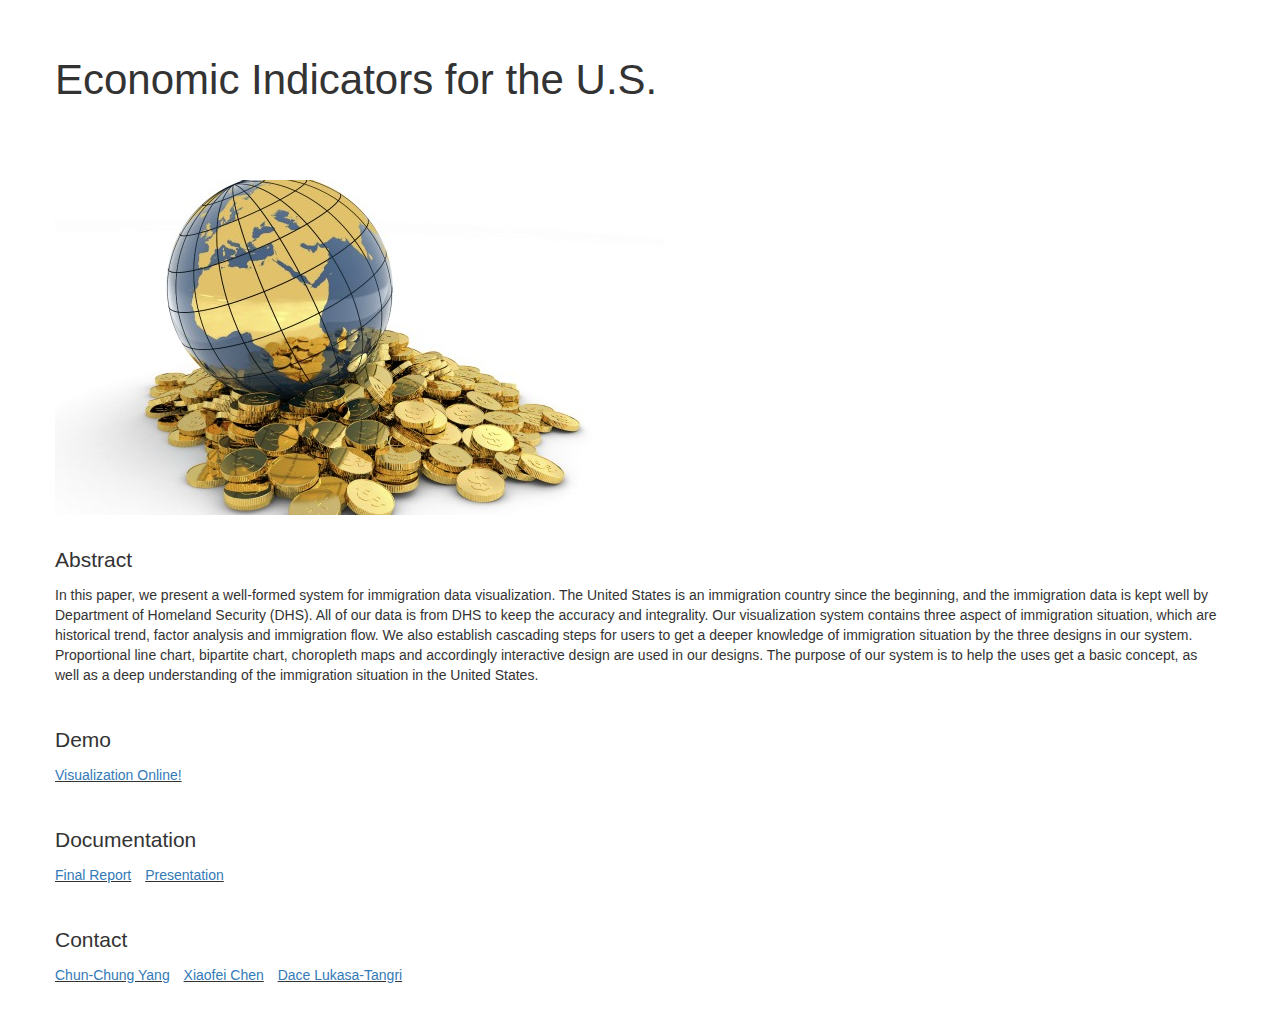
<file: index.html>
<!DOCTYPE html>

<html>
	<head>
		<title>Economic Indicators for the U.S.</title>
		<!--	===================================================================================	-->		
		<meta charset="utf-8">
		<meta http-equiv="X-UA-Compatible" content="IE=edge">
		<meta name="viewport" content="width=device-width, initial-scale=1">
		<!--	===================================================================================	-->
		<link rel="stylesheet" href="css/text.css"/>
		<link rel="stylesheet" href="css/bootstrap.css"/>	
		<!--	===================================================================================	-->
	</head>

	<body class="container">
		<div class="row"><p class="title">Economic Indicators for the U.S.</p></div>
		<div class="row img img-responsive"><img src="img/gold.jpg" alt="screenshot"></div>
		<div class="row">
			<p class="subtitle">Abstract</p>
			<p>
				In this paper, we present a well-formed system for immigration data visualization. The United States is an immigration country since the beginning, and the immigration data is kept well by Department of Homeland Security (DHS). All of our data is from DHS to keep the accuracy and integrality. Our visualization system contains three aspect of immigration situation, which are historical trend, factor analysis and immigration flow. We also establish cascading steps for users to get a deeper knowledge of immigration situation by the three designs in our system. Proportional line chart, bipartite chart, choropleth maps and accordingly interactive design are used in our designs. The purpose of our system is to help the uses get a basic concept, as well as a deep understanding of the immigration situation in the United States.
			</p>
		</div>

		<div class="row">
			<p class="subtitle">Demo</p>
			<p style="text-decoration: underline"><a href="intro.html">Visualization Online!</a></p>
		</div>

		<div class="row">
			<p class="subtitle">Documentation</p>
			<ul class="list-inline">
				<li style="text-decoration: underline"><a href="report.pdf">Final Report</a></li>
				<li style="text-decoration: underline"><a href="slides.pdf">Presentation</a></li>
			</ul>
		</div>

		<div class="row">
			<p class="subtitle">Contact</p>
			<ul class="author list-inline">
				<li style="text-decoration: underline"><a href="mailto: chy60@pitt.edu">Chun-Chung Yang</a></li>
				<li style="text-decoration: underline"><a href="mailto: xic65@pitt.edu">Xiaofei Chen</a></li>
				<li style="text-decoration: underline"><a href="mailto: dal136@pitt.edu">Dace Lukasa-Tangri</a></li>
			</ul>
		</div>
		<!--	===================================================================================	-->		
    	<script src="https://ajax.googleapis.com/ajax/libs/jquery/1.11.3/jquery.min.js"></script>
    	<script src="js/bootstrap.min.js"></script>
		<!--	===================================================================================	-->		
	</body>
</html>
</file>
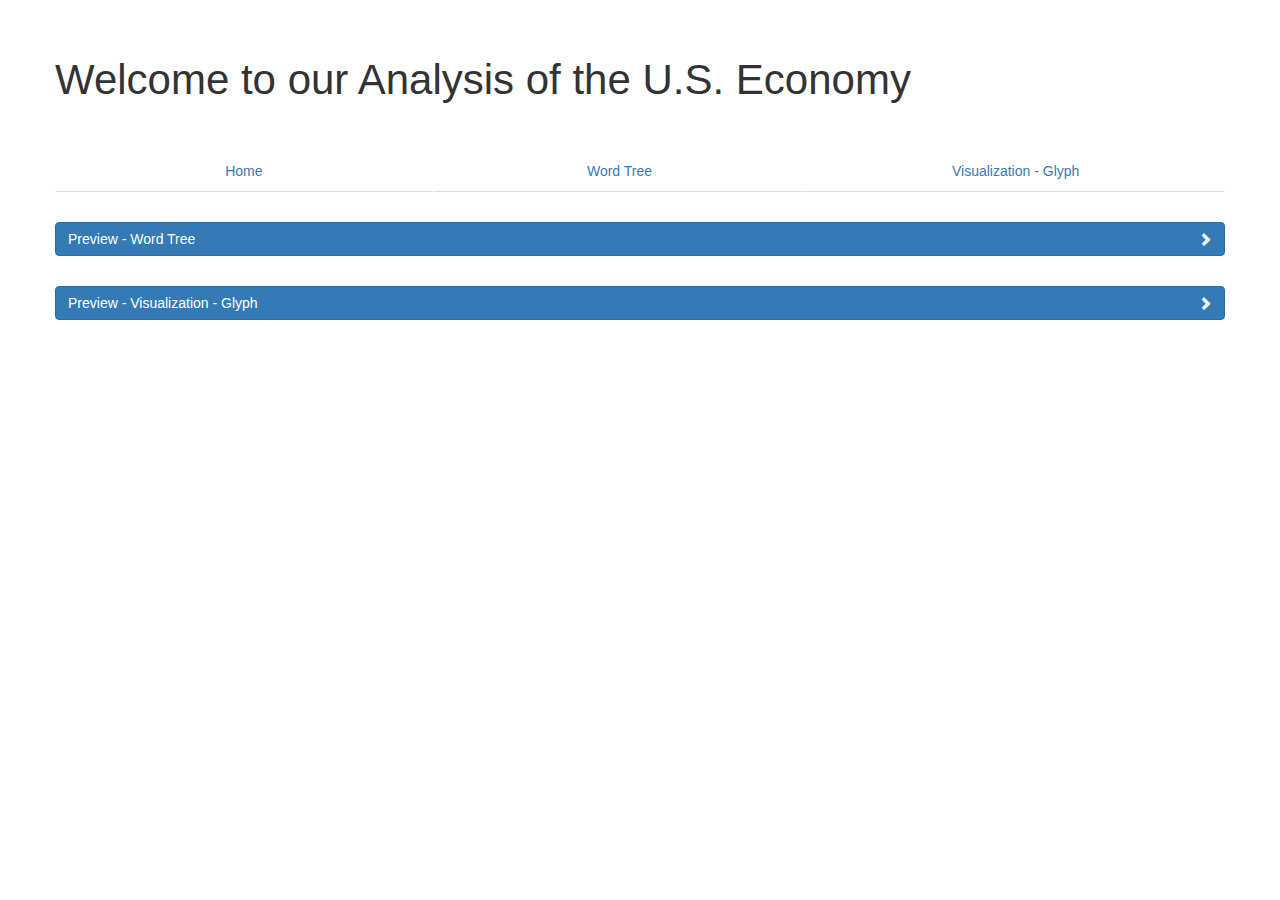
<file: intro.html>
<!DOCTYPE html>

<html>
  <head>
    <title>Introduction</title>
	<!--	===================================================================================	-->		
	<meta charset="utf-8">
	<meta http-equiv="X-UA-Compatible" content="IE=edge">
	<meta name="viewport" content="width=device-width, initial-scale=1">
	<!--	===================================================================================	-->
	<link rel="stylesheet" href="css/text.css"/>
	<link rel="stylesheet" href="css/bootstrap.css"/>	
	<!--	===================================================================================	-->
  </head>
	
  <body class="container">

  	<div class="row">
		<p class="title">Welcome to our Analysis of the U.S. Economy</p>
	</div>

  	<div class="row">
  		<ul class="nav nav-tabs nav-justified">
			<li><a href="index.html">Home</a></li>
			<li><a href="wordTree.html">Word Tree</a></li>
			<li><a href="vis.html">Visualization - Glyph</a></li>
		</ul>
  	</div>

	<div class="row">
		<button type="button" class="btn btn-block btn-primary collapsed" data-toggle="collapse" data-target="#wordTree" style="text-align: left">Preview - Word Tree</button>
		<div id="wordTree" class="collapse">
			<img src="img/wordTree.png" alt="screenshot-wordtree">
		</div>
	</div>

	<div class="row">
		<button type="button" class="btn btn-block btn-primary collapsed" data-toggle="collapse" data-target="#mapView" style="text-align: left">Preview - Visualization - Glyph</button>
		<div id="mapView" class="collapse">
			<img src="img/map.png" alt="screenshot-wordtree">
			<img src="img/parcoords.png" alt="screenshot-wordtree">
		</div>
  	</div>
	<!--	===================================================================================	-->		
    <script src="https://ajax.googleapis.com/ajax/libs/jquery/1.11.3/jquery.min.js"></script>
    <script src="js/bootstrap.min.js"></script>
	<!--	===================================================================================	-->		
	</body>
</html>
</file>
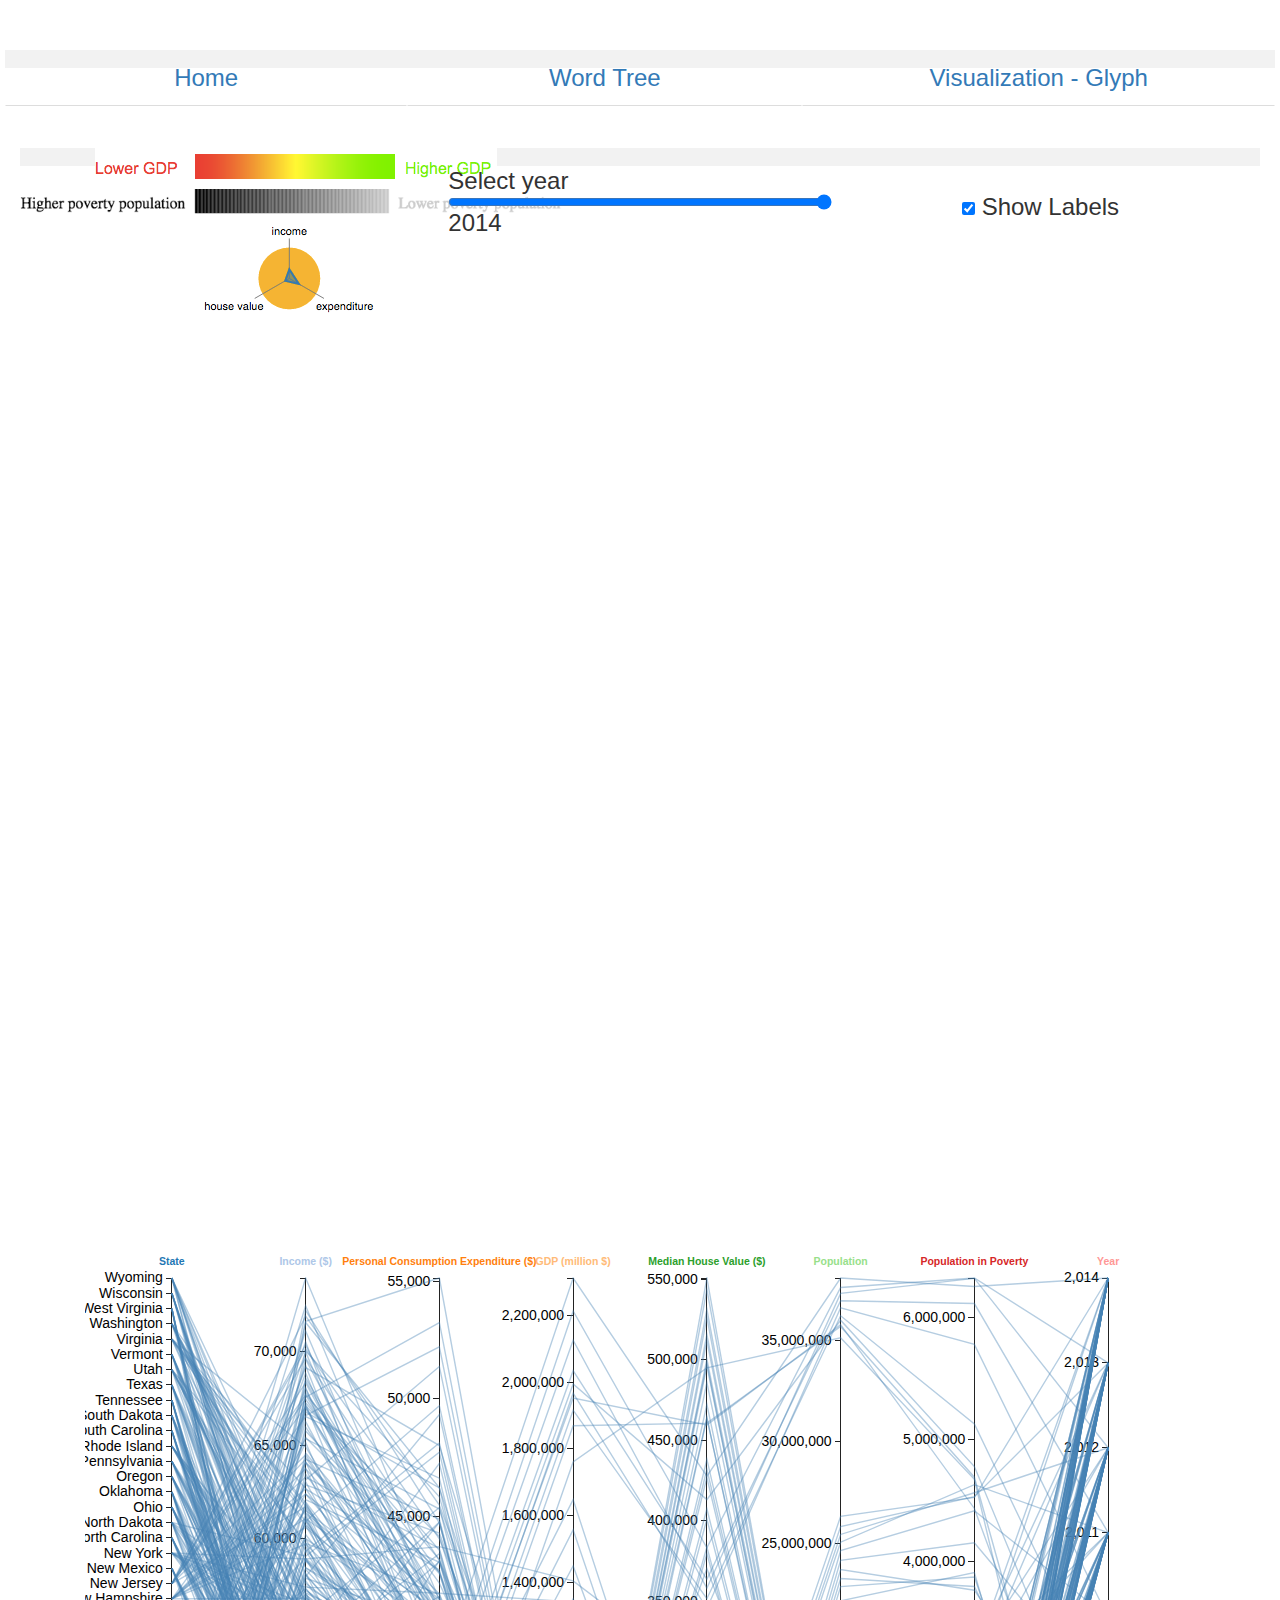
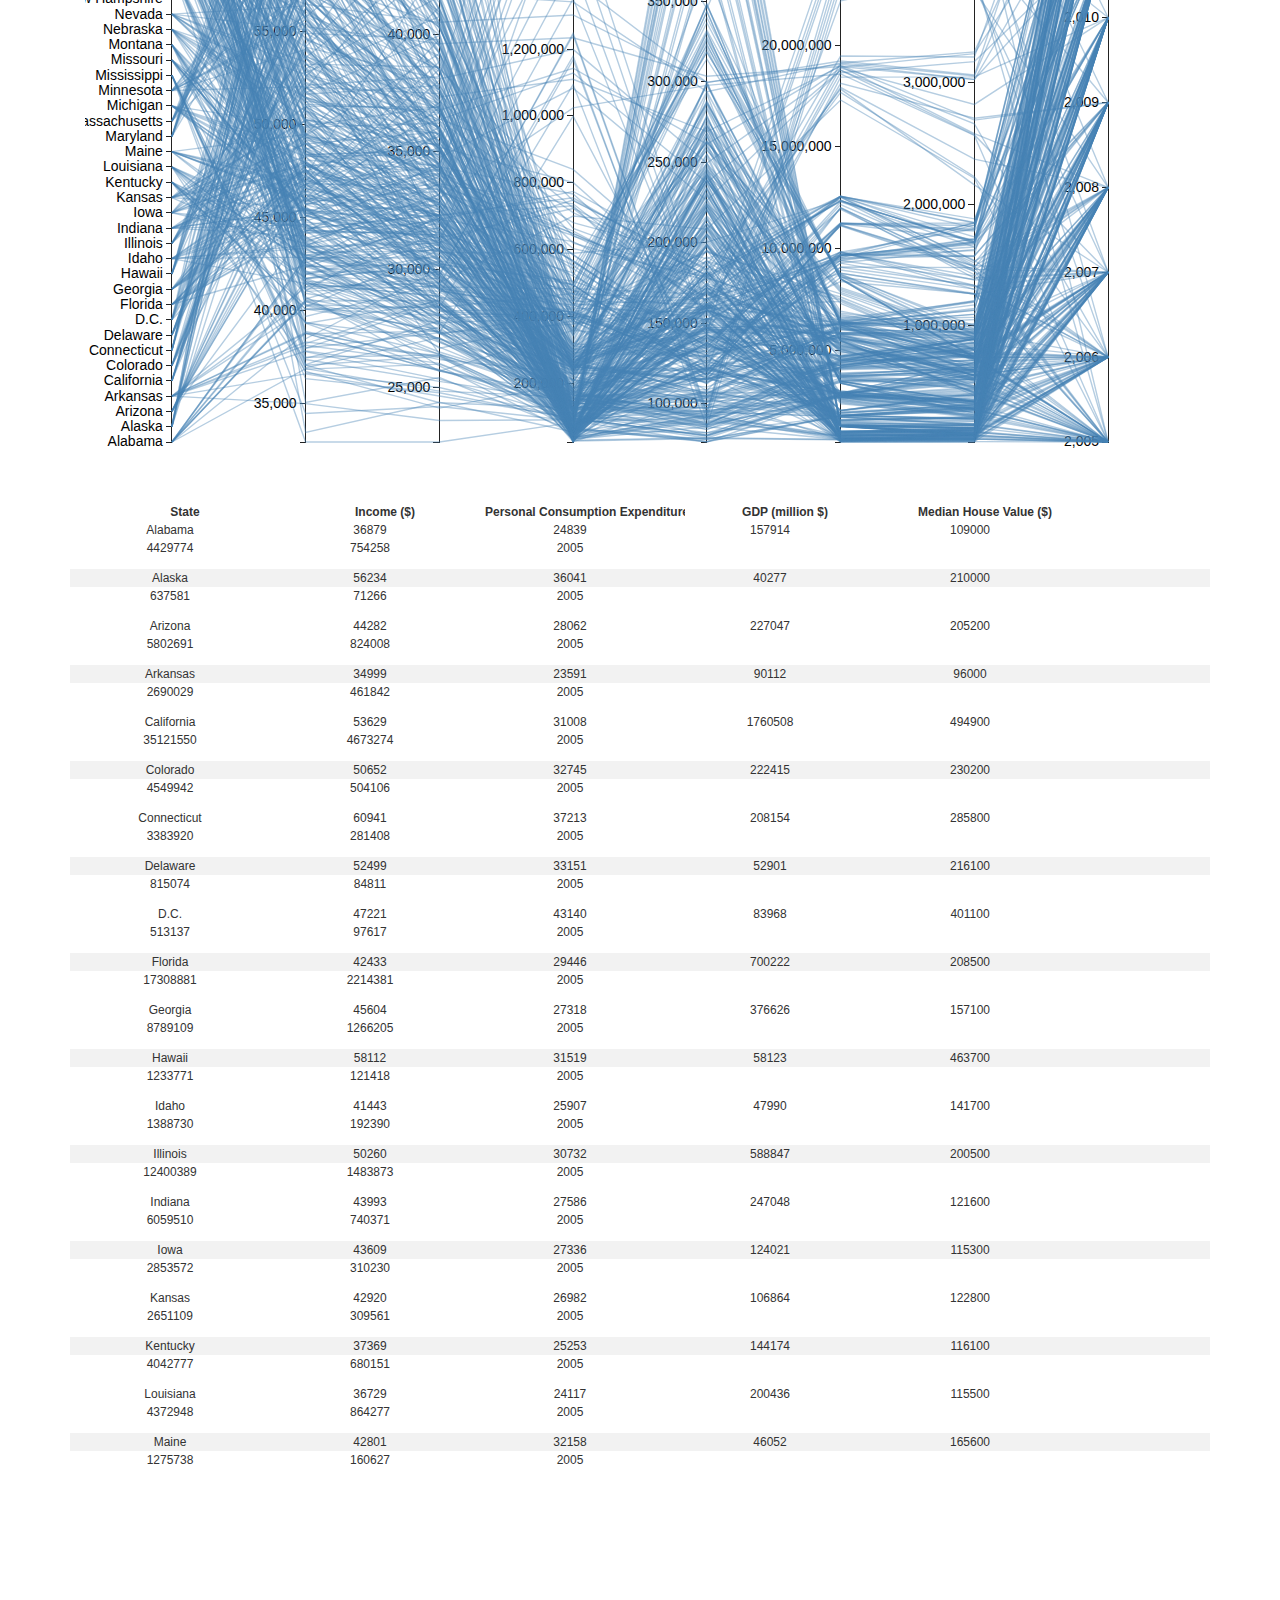
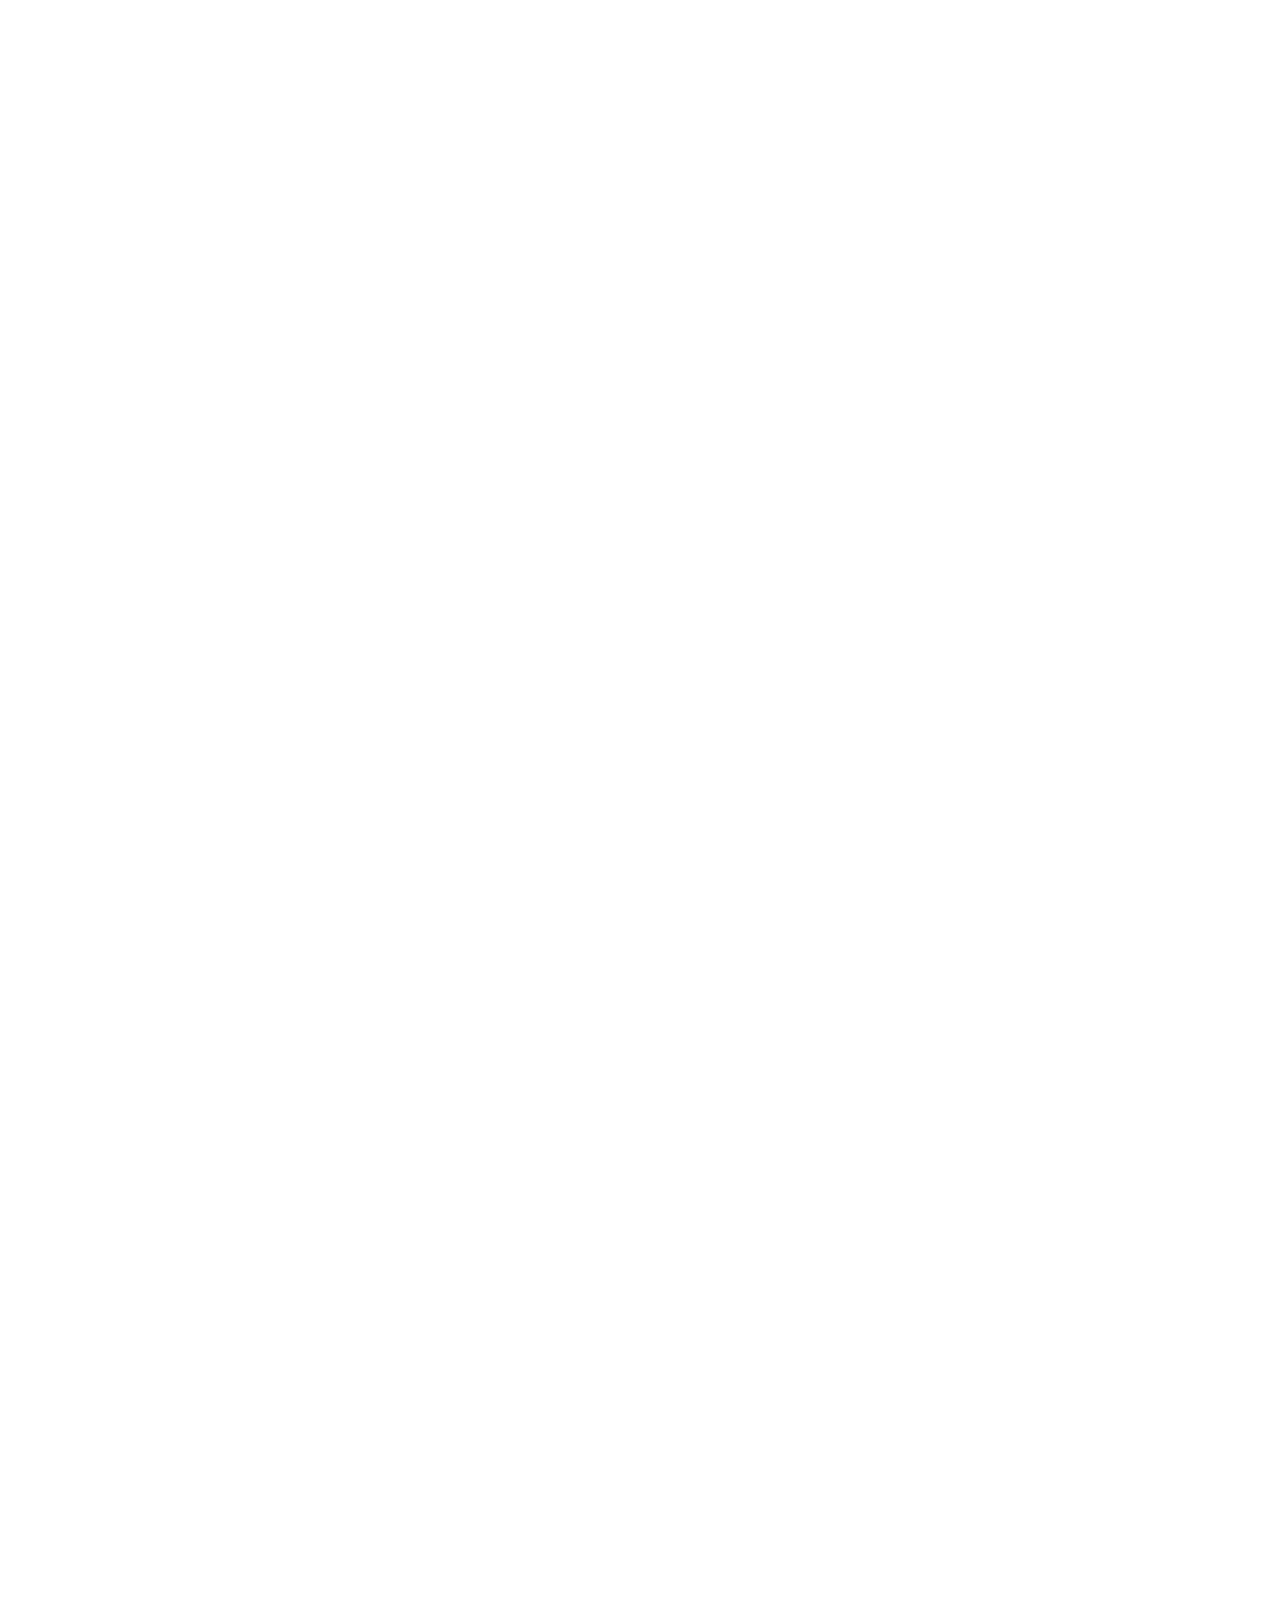
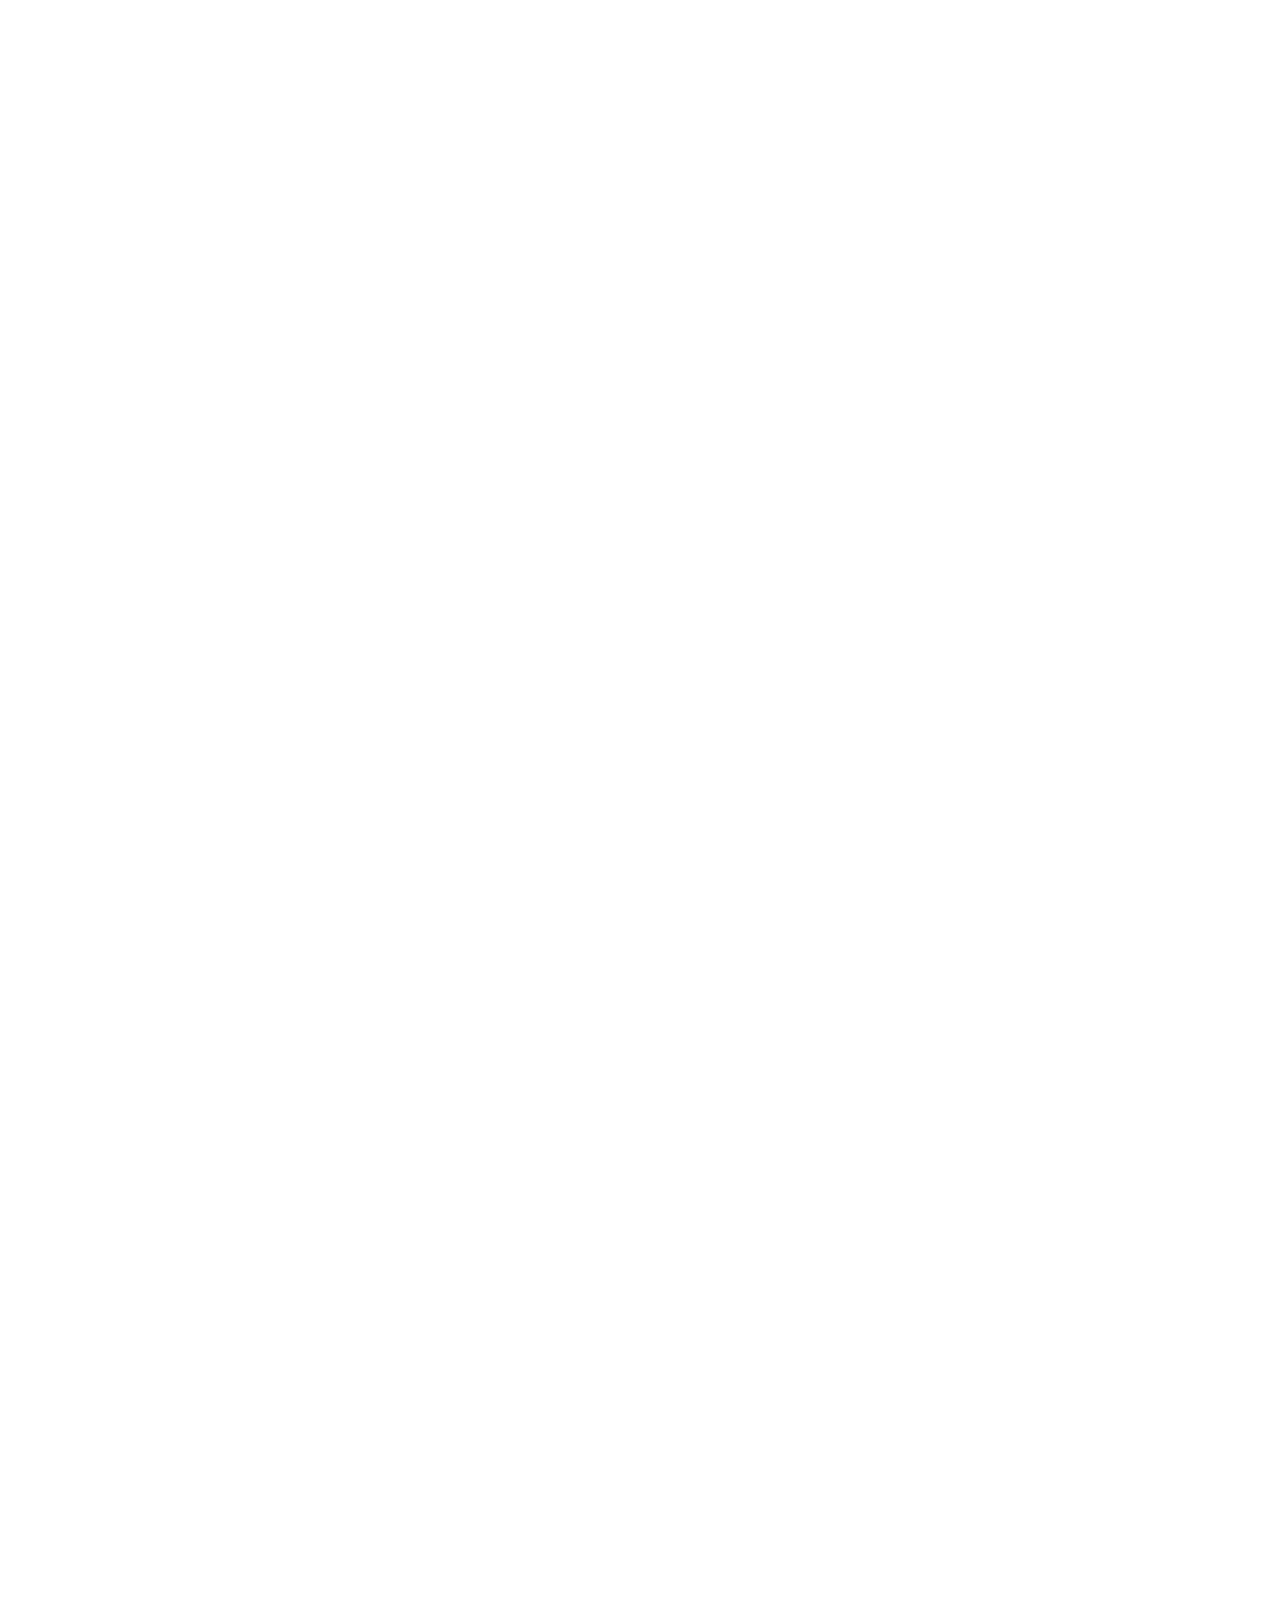
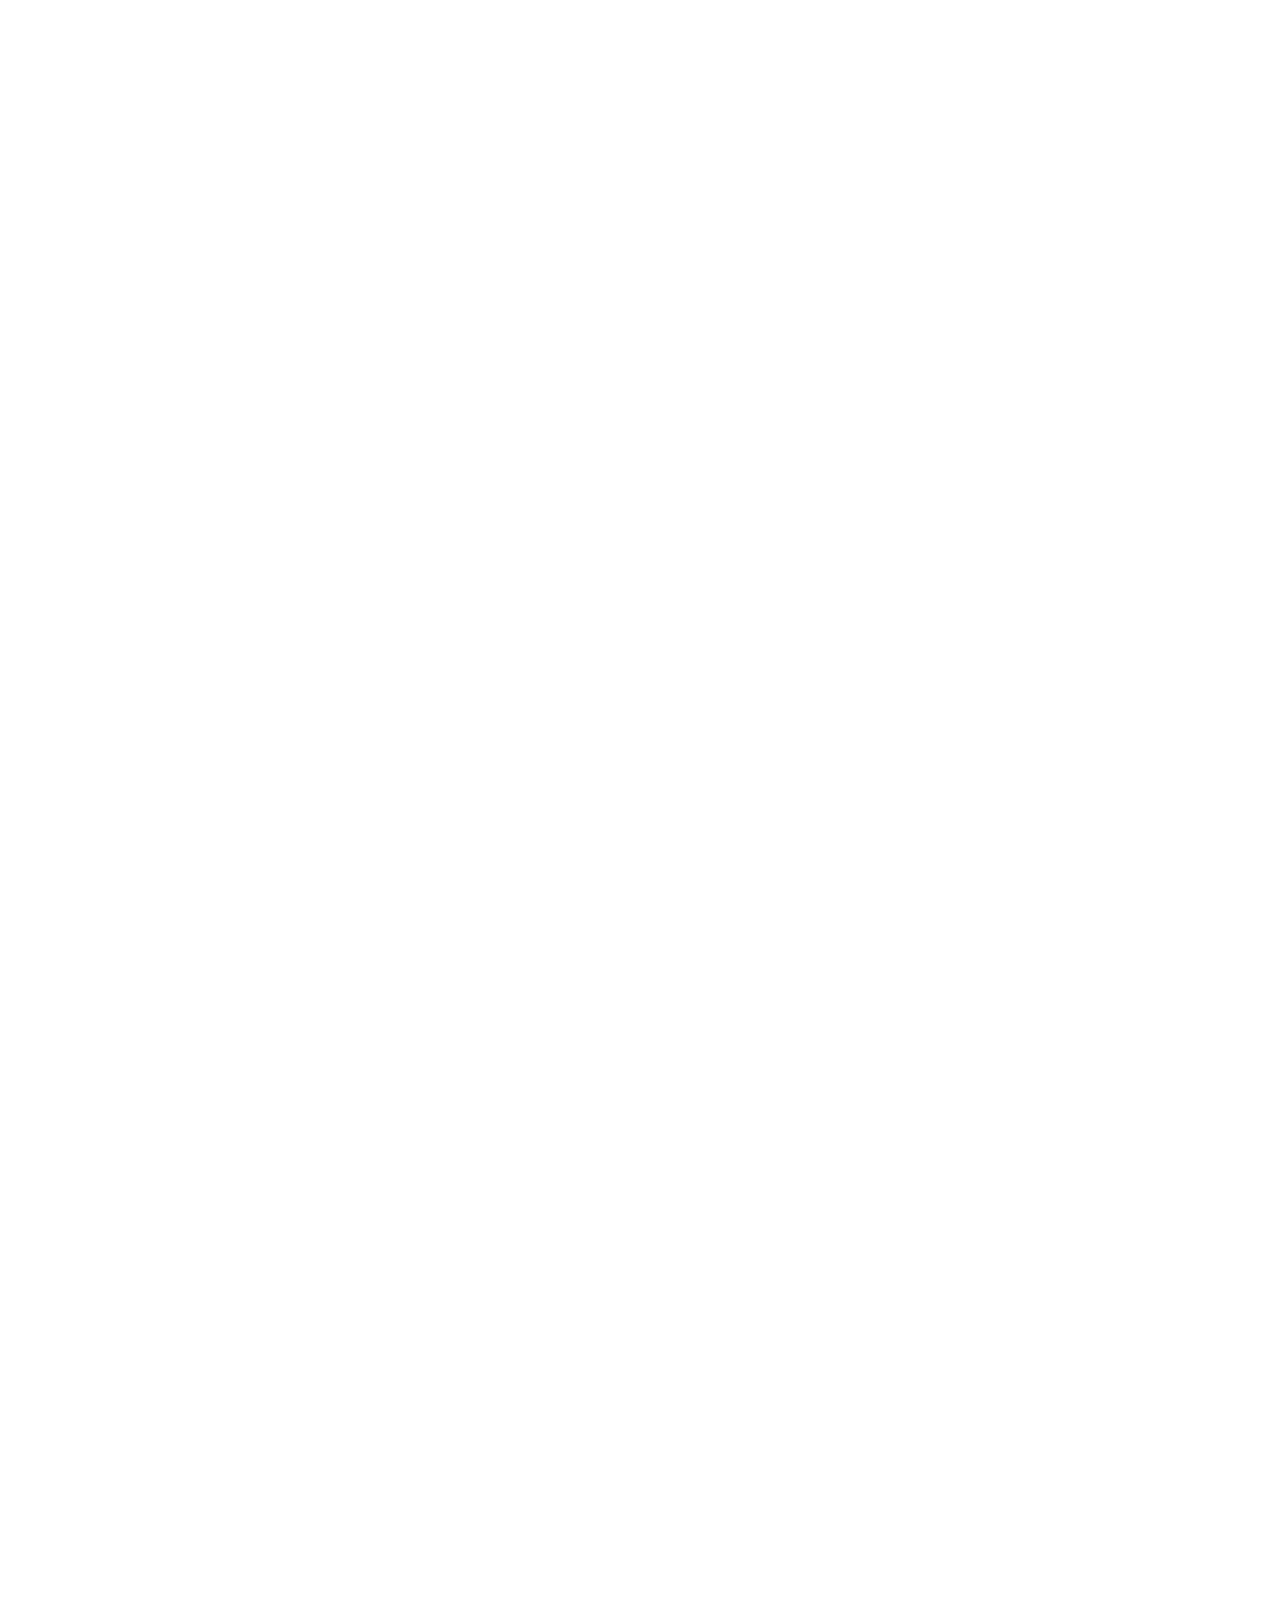
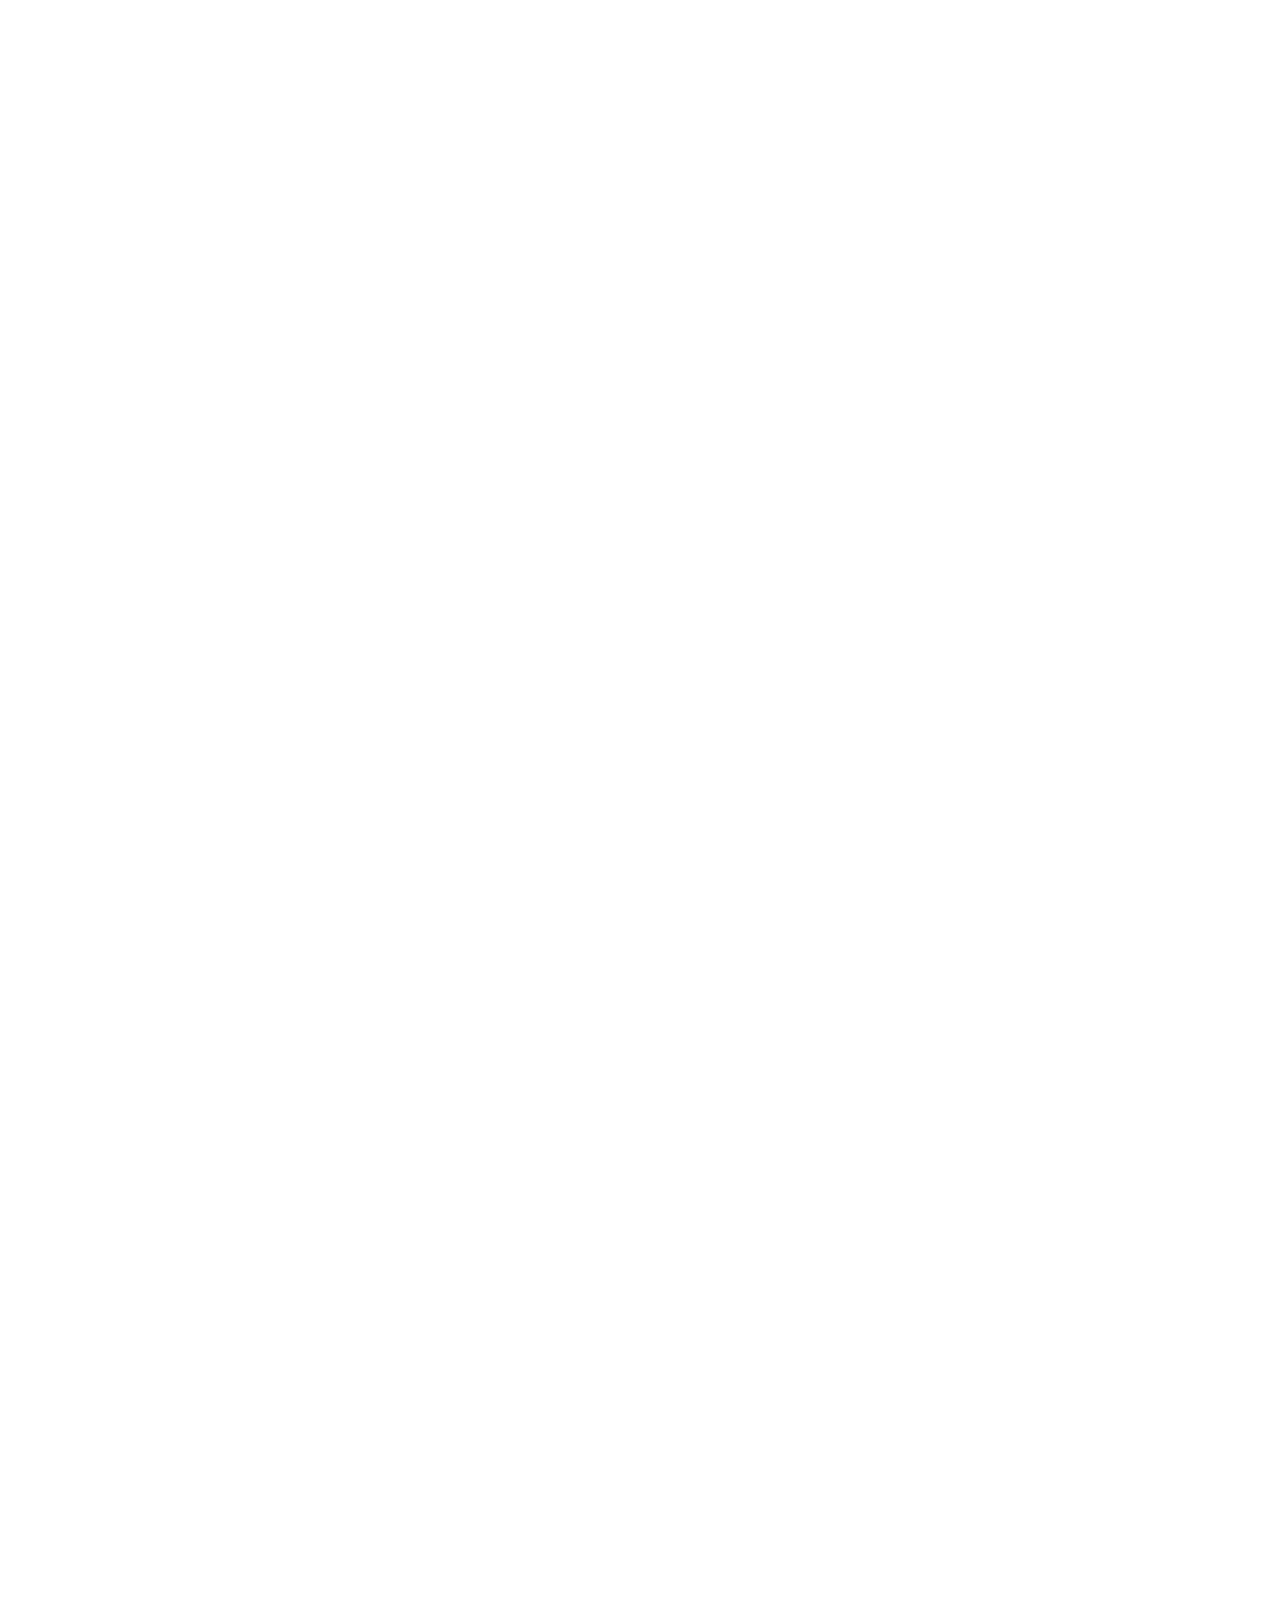
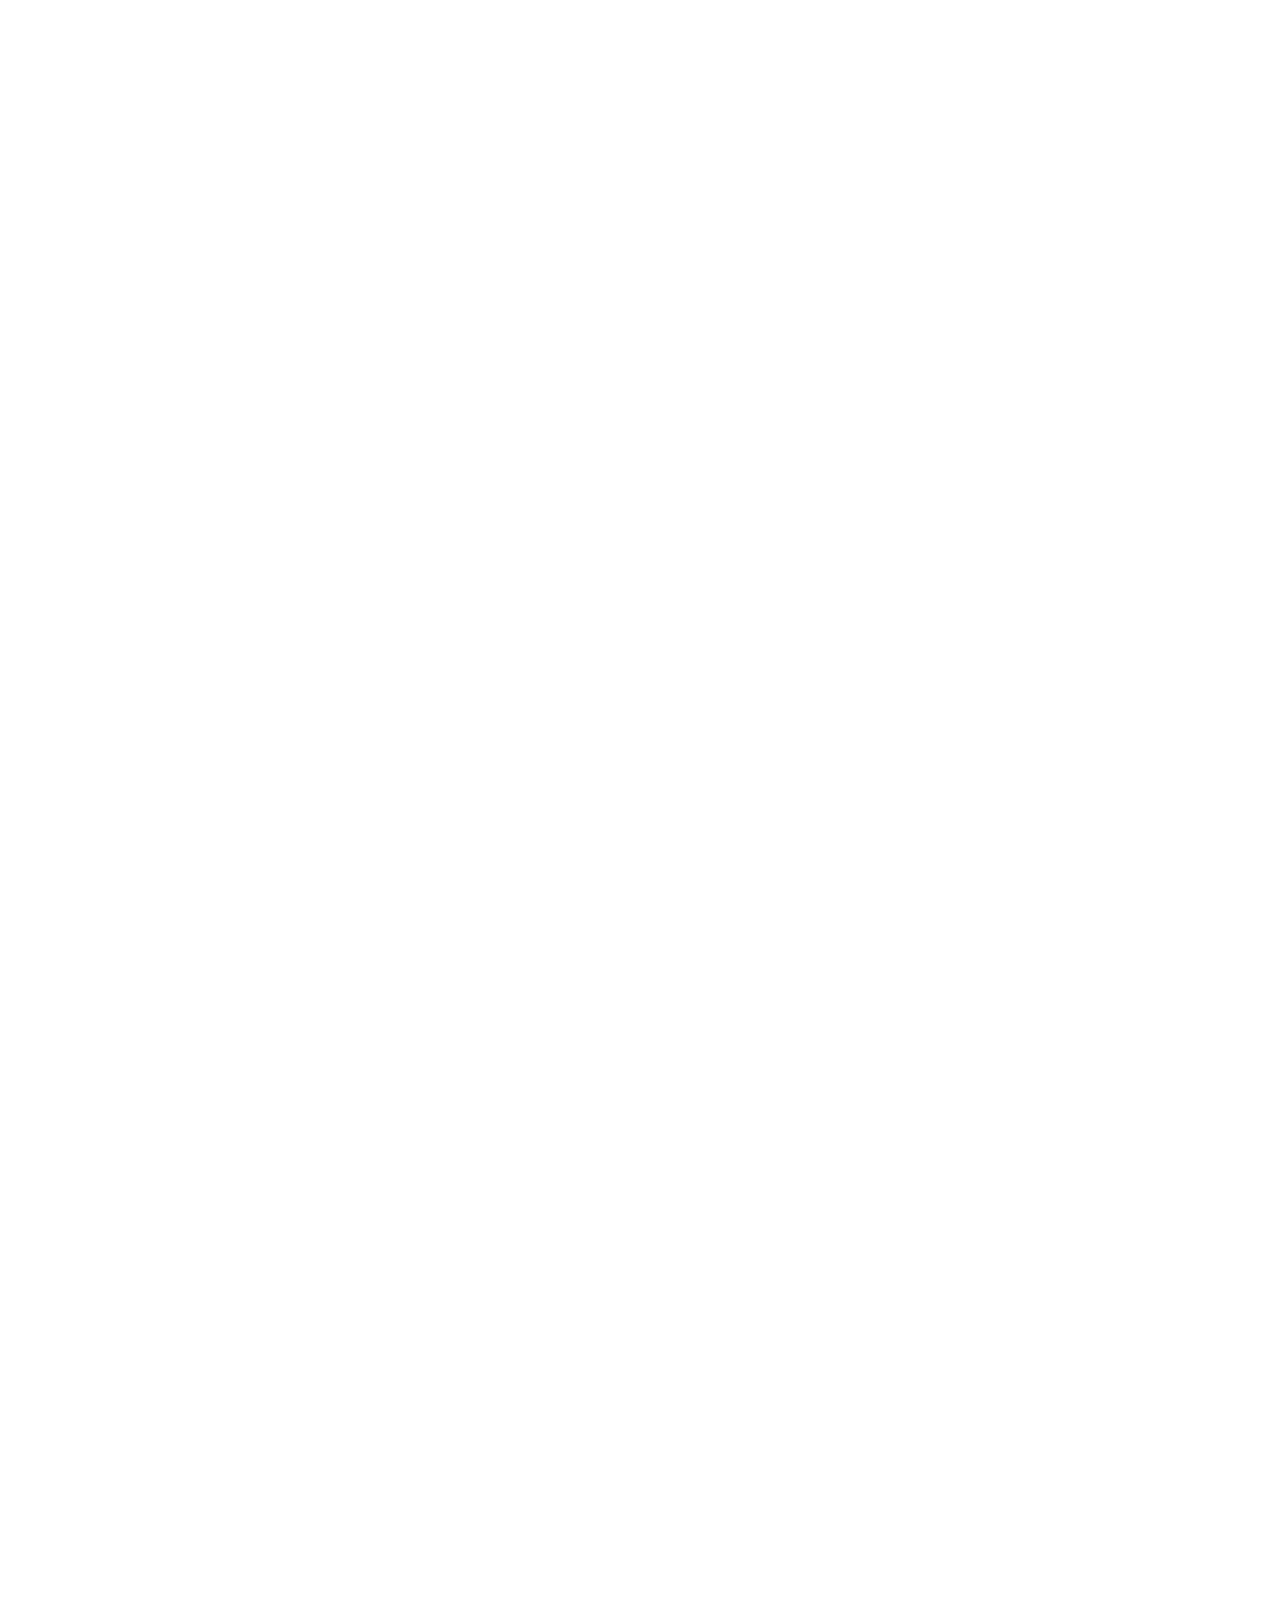
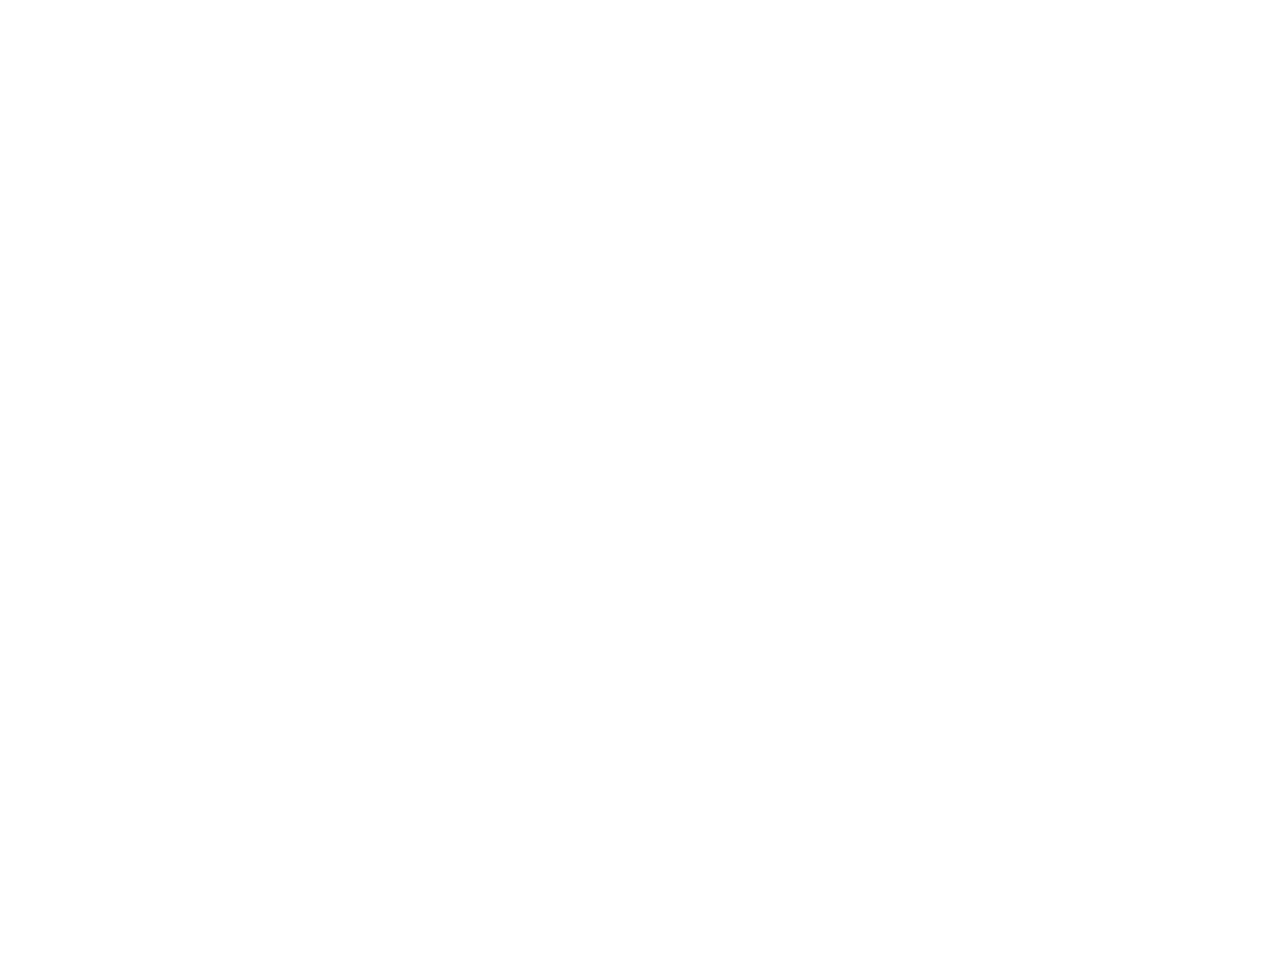
<file: vis.html>
<!DOCTYPE html>

<html>
	<head>
		<title>Visualization</title>
		<!--	===================================================================================	-->		
		<meta charset="utf-8">
		<meta http-equiv="X-UA-Compatible" content="IE=edge">
		<meta name="viewport" content="width=device-width, initial-scale=1">
		<!--	===================================================================================	-->		
		<link rel="stylesheet" type="text/css" href="css/d3.parcoords.css">	
		<link rel="stylesheet" type="text/css" href="css/parallelCoordinates.css">
		<!-- <link rel="stylesheet" type="text/css" href="css/style.css"/> -->
		<link rel="stylesheet" type="text/css" href="css/text.css"/>
		<link rel="stylesheet" href="css/bootstrap.css"/>
		<!--	===================================================================================	-->		
		<script type="text/javascript" src="./js/jquery-1.8.2.min.js"></script>
		<script type="text/javascript" src="./js/d3.min.js"></script>
		<script type="text/javascript" src="./js/d3.parcoords.js"></script>
		<script type="text/javascript" src="./js/divgrid.js"></script>
		<script type="text/javascript" src="http://d3js.org/topojson.v1.min.js"></script>
		<script type="text/javascript" src="http://d3js.org/queue.v1.min.js"></script>
		<script type="text/javascript" src="js/RadarChart.js"></script>
		<script type="text/javascript" src="js/d3.tip.v0.6.3.js"></script>
		<link href="https://gitcdn.github.io/bootstrap-toggle/2.2.0/css/bootstrap-toggle.min.css" rel="stylesheet">
		<script src="https://gitcdn.github.io/bootstrap-toggle/2.2.0/js/bootstrap-toggle.min.js"></script>
		<!--	===================================================================================	-->		
	</head>

	<body>		
		<div class="row" style="margin-bottom: 50px">
			<ul class="nav nav-tabs nav-justified">
				<li style="font-size: 2em"><a href="index.html">Home</a></li>
				<li style="font-size: 2em"><a href="wordTree.html">Word Tree</a></li>
				<li style="font-size: 2em"><a href="vis.html">Visualization - Glyph</a></li>
			</ul>
	  	</div>
		<div class="block container-fluid">
			<div class="row">
				<div class="col-md-4" style="height:200px;">
					<img src="img/colorbar.png" width="90%" style="width:auto; margin: 0 0 0 60px;"></img>
					<img src="img/poverty.png" width="90%" style="width:550px; margin: 0 0 0 -20px;"></img>
					<img src="img/glyph.png" style=" margin: 0 0 0 150px; "></img>
				</div>
				<div class="col-md-4 slidingbar" style="height: 200px;">
					<form>
						<h3> Select year <input type="range" style="width:200; margin: 0 auto;" id="thersholdSlider" name="points" value ="2014" min="2005" max="2014" onchange="select_year(this.value)"> <div id="console-event"></div>
						</h3>
					</form>
				</div>
				<div class="col-md-4" style="200px">
					<div class="checkbox" style="display:inline-block;text-align:center;margin:50px 0 0 100px">
						<label>
							<input type="checkbox" data-toggle="toggle" id="showlabels" checked>
							<font size="5">Show Labels</font>
						</label>
					</div>
				</div>
			</div>
			<div class="block" id="glyph" align="center"></div>
			<div class="block" id="compare" align="center"></div>			
			<div class="wrapper">
				<div id="parallel" class="parallel"> 			
					<div id="example" class="parcoords" style="height:800px; width:auto;"></div>
					<div id="grid" style="width:auto;"></div>

					<!--	===================================================================================	-->
					<script id="brushing" type='text/javascript'>
						var color = d3.scale.category20(function(d){return d.State});
						var parcoords = d3.parcoords()("#example")
						.color('steelblue')
						.alpha(0.4);					
						var selected_data;
						var parData;

						// load csv file and create the chart
						d3.csv('./csv/state.csv', function(data) {
								selected_data = data;

								parData = data;

								parcoords
								.data(data)
								.render()
								.brushMode("1D-axes");  // enable brushing

								// create data table, row hover highlighting
								var grid = d3.divgrid();

								d3.select("#grid")
								.datum(selected_data.slice(0,20)) // make sure all the data points can be included in the chart
								.call(grid)
								.selectAll(".row")
								.on({
									"mouseover": function(d) { parcoords.highlight([d]); },
									"mouseout": parcoords.unhighlight
									});

								// update data table on brush event
						parcoords.on("brush", function(d) {
								d3.select("#grid")
								.datum(d.slice(0,20)) // make sure all the data points can be included in the chart
								.call(grid)
								.selectAll(".row")
								.on({
									"mouseover": function(d) { parcoords.highlight([d]); },
									"mouseout": parcoords.unhighlight
									});
								});
						});
					</script>
					<!--	===================================================================================	-->
				</div>
			</div>
		</div>

		<!--	===================================================================================	-->
		<script type="text/javascript" src="js/maps.js"></script>
		<script>		
			$('#console-event').html(2014);
			function select_year(thresh) {
				$('#console-event').html(thresh);
				year = thresh;
				explorer.update(thresh);			
			}

			$('#showlabels').change(function() {
				if($(this).prop('checked')){
					console.log($("g .legend"));
					$("g .legend").css("visibility", "visible") ;
					showlabels = 1;
				}
				else {
					$("g .legend").css("visibility", "hidden") ;
					showlabels = 0;
				}
			})
		</script>
		<!--	===================================================================================	-->
	</body>
</html>
</file>
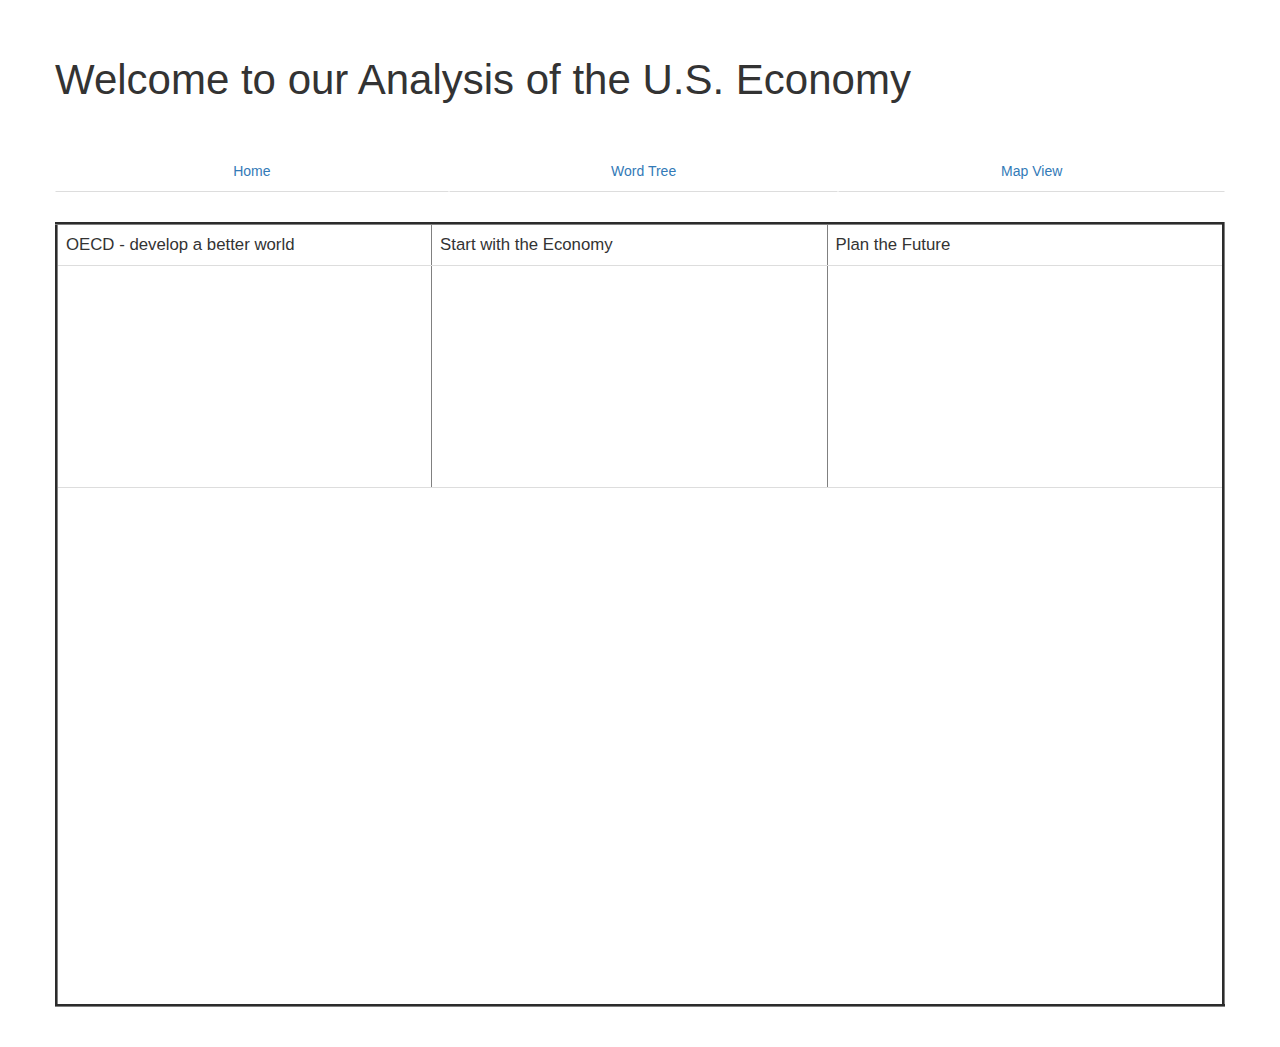
<file: wordTree.html>
<!DOCTYPE html>
<html>
	<head>
		<title>U.S. Economy</title>
<!--	===================================================================================	-->		
		<meta charset="utf-8">
		<meta http-equiv="X-UA-Compatible" content="IE=edge">
		<meta name="viewport" content="width=device-width, initial-scale=1">
<!--	===================================================================================	-->
		<link rel="stylesheet" href="css/text.css"/>
		<link rel="stylesheet" href="css/bootstrap.css"/>
<!--	===================================================================================	-->		
		<script type="text/javascript" src="https://www.google.com/jsapi"></script>
		<script type="text/javascript">
			google.load("visualization", "1.1", {packages:["wordtree"]});
			google.setOnLoadCallback(drawChart);

			function drawChart() {
				var data = google.visualization.arrayToDataTable(
					[ ['Phrases'],
						['economy is important to improve financial stability'],
						['economy is important to reduce risks and present challenges'],
						['economy is important to have wealthy country'],
						['economy is important for planing the future'],
						['economy is important as it ensures happiness and satisfaction of its people'],

						['economy key influencing factor is Gross Domestic Product'],
						['economy key influencing factor is education'],
						['economy key influencing factor is poverty'],
						['economy key influencing factor is income versus expenses'],

						['economy in USA have shown stable growth'],
						['economy in USA is number 1 in the world'],
						['economy in USA growth has started to slow down opposite to emerging countries'],
						['economy in USA reduced poverty'],
						['economy in USA reduced unemployment'],

						['economy strength = better edducated and more productive workforce'],
						['economy strength = global outlook '],
						['economy strength = population - successfully utilized or not'],


						['economy global outlook depends on countrys macroeconomic policies'],
						['economy global outlook key factor is Gross Domestic Product'],
					]);

				var options = {
					wordtree: {
						format: 'implicit',
						word: 'economy'
					}
				};

				var chart = new google.visualization.WordTree(document.getElementById('wordtree_basic'));
				chart.draw(data, options);
			}
		</script>
<!--	===================================================================================	-->		

	</head>

	<body class="container">
		<div class="row">
			<p class="title">Welcome to our Analysis of the U.S. Economy</p>
		</div>
	  	<div class="row">
	  		<ul class="nav nav-tabs nav-justified">
				<li><a href="index.html">Home</a></li>
				<li><a href="wordTree.html">Word Tree</a></li>
				<li><a href="vis.html">Map View</a></li>
			</ul>
	  	</div>
		<div class="row">
			<div class="block table-responsive">	
				<table border="3" class="table">
					<tr class="video-title">
						<td style="width:5%;">OECD - develop a better world</td>
						<td style="width:20%;">Start with the Economy</td>
						<td style="width:20%;">Plan the Future </td>
					</tr>
					<tr>
						<td style="width:5%;"><iframe width="350" height="200" src="https://www.youtube.com/embed/Y2QYeC4mQRM" frameborder="0" allowfullscreen></iframe></td>
						<td style="width:20%;"><iframe width="350" height="200" src="https://www.youtube.com/embed/0AdQZYk6vD0" frameborder="0" allowfullscreen></iframe></td>
						<td style="width:20%;"><iframe width="350" height="200" src="https://www.youtube.com/embed/fnIl212tBPk" frameborder="0" allowfullscreen></iframe></td>
					</tr>
					<tr>
						<td colspan="3"> <div id="wordtree_basic" style="width: 900px; height: 500px;"></div></td>
					</tr>
				</table>
			</div>
		</div>
		<!--	===================================================================================	-->				
	    <script src="https://ajax.googleapis.com/ajax/libs/jquery/1.11.3/jquery.min.js"></script>
	    <script src="js/bootstrap.min.js"></script>
		<!--	===================================================================================	-->		
	</body>

</html>
</file>
<file: css/text.css>
body {
	font-family: Arial, Helvetica, sans-serif;
	font-weight: 400;
	background-color: #DDE4E9;
	/*border: 1px solid steelblue;*/
	padding: 20px 20px 20px 20px;
}

.row {
	margin-top: 30px;
}

.title {
	font-size: 3em;
	
}

.subtitle {
	font-size: 1.5em;
}

.context {
	font-size: 1em;
}

img {
	text-align: left;
	margin-top: 30px;
}

.video-title {
	font-size: 1.2em;
}


.btn:after {
	font-family: "Glyphicons Halflings";
	content: "\e114";
	float: right;
	margin-left: 15px;
}
	/* Icon when the collapsible content is hidden */
.btn.collapsed:after {
	content: "\e080";
}

.collapse {
	margin-top: 15px;
}


/* opening.html */
table.center {
	margin-left:0%; 
	margin-right:auto;
	margin-top:0%;
	width: 50%
}


/* parallelCoordinates.html */
#glyph {
	/*border: 1px solid steelblue;*/
}


.wrapper {
	font-size: 14px;
	font-family: "Helvetica Neue", Arial, Helvetica, sans-serif;
	margin: 100px auto 20px;
	line-height: 1.45em;
	text-align: center;
/*		border: red solid 1px; */
}
.parallel{
	/*margin-top: 50px 20px 20px 50px;*/
	font-family: "Helvetica Neue", Arial, Helvetica, sans-serif;
	/*		border: red solid 1px;*/
}

#example {
	/*margin: 50px 50px 50px 50px;*/
	/*	border: red solid 1px;*/
}



#grid { 
	height: 10000px;
	width: 100%;
}

/*.row, .header { 
	clear: left;
	font-size: 12px;
	line-height: 18px;
	height: 18px;
}

.row {
	margin-left: 0;
}*/

/*Different colors for even and odd rows*/
/*.row:nth-child(odd) {
	background: rgba(0,0,0,0.05);
}*/

.header{
	font-weight: bold; 
	font-family: Helvetica;
	float: left; 
	overflow: hidden; 
	white-space: nowrap; 
	width: 200px; 
	height: 18px; 
	text-align: center;
/*	border: solid 1px red;*/
}
.cell {
	float: left; 
	overflow: hidden; 
	white-space: nowrap; 
	width: 200px; /* should be the same with .header */
	height: 18px; /* should be the same with .header */
	text-align: center;
}
</file>
<file: css/d3.parcoords.css>
.parcoords > svg{
    overflow: auto;
    width: auto;
}
.parcoords > canvas { 
  font: 14px sans-serif;
  position: absolute;
  overflow: auto;
}
.parcoords > canvas {
  pointer-events: none;
}

.parcoords rect.background {
  fill: transparent;
}
.parcoords rect.background:hover {
  fill: rgba(120,120,120,0.2);
}
.parcoords .resize rect {
  fill: rgba(0,0,0,0.1);
}
.parcoords rect.extent {
  fill: rgba(255,255,255,0.25);
  stroke: rgba(0,0,0,0.6);
}
.parcoords .axis line, .parcoords .axis path {
  fill: none;
  stroke: #222;
  shape-rendering: crispEdges;
}
.parcoords canvas {
  opacit: 1;
  -moz-transition: opacity 0.3s;
  -webkit-transition: opacity 0.3s;
  -o-transition: opacity 0.3s;
}
.parcoords canvas.faded {
  opacity: 0.25;
}
.parcoords {
	-webkit-touch-callout: none;
	-webkit-user-select: none;
	-khtml-user-select: none;
	-moz-user-select: none;
	-ms-user-select: none;
	user-select: none;
}
</file>
<file: css/parallelCoordinates.css>
/* 
Created on : Dec 4, 2015, Dec 4, 2015 6:32:27 PM
Author     : Xiaofei Chen
*/

.wrapper {
	font-size: 14px;
	font-family: "Helvetica Neue", Arial, Helvetica, sans-serif;
	margin: 50px auto 20px;
	line-height: 1.45em;
	text-align: center;
/*		border: red solid 1px; */
}
.parallel{
	margin-top: 50px 20px 20px 50px;
	font-family: "Helvetica Neue", Arial, Helvetica, sans-serif;
	/*		border: red solid 1px;*/
}

#example {
	margin: 50px 50px 50px 50px;
	/*	border: red solid 1px;*/
}

#grid { 
	height: 10000px;
	margin: 50px 50px 50px 50px;
	/*	border: solid red 1px;*/
}

.row, .header { 
	clear: left;
	font-size: 12px;
	line-height: 18px;
	height: 18px;
}

/*Different colors for even and odd rows*/
.row:nth-child(odd) {
	background: rgba(0,0,0,0.05);
}

.header { 
	font-weight: bold; 
	font-family: Helvetica;
}

.header{
	float: left; 
	overflow: hidden; 
	white-space: nowrap; 
	width: 200px; 
	height: 18px; 
	text-align: center;
/*	border: solid 1px red;*/
}
.cell {
	float: left; 
	overflow: hidden; 
	white-space: nowrap; 
	width: 200px; /* should be the same with .header */
	height: 18px; /* should be the same with .header */
}
</file>
<file: css/style.css>
/* 
    Created on : Dec 6, 2015, Dec 6, 2015 2:15:37 PM
    Author     : Fei
*/


/* style appied to all pages */
body {
	font-family: Arial, Helvetica, sans-serif;
	font-weight: 400;
	background-color: #DDE4E9;
}

div {
	/*border: 1px solid red;*/
	/*margin-top: 10px;*/
}

.container {	
	border: 2px solid darkgrey;
	border-radius: 10px;
	padding-bottom: 30px;
}

.container-fluid {
	border: 2px solid darkgrey;
	border-radius: 10px;
	width: 1800px;
}

.block {
	margin-top: 10px;
}

.title {
	margin: 20px 0px 0px 0px;
	text-align: center;
	font-size: 2em;
	font-weight: bold;
}

.subtitle {
	margin: 20px 0px 0px 0px;
	text-align: center;
	font-size: 1em;
	font-weight: bold;
	
}

.author {
	/*margin: 10px 0px 10px 0px;*/
	text-align: center;
	font-size: 1em;
	font-style: italic;
}


.img {
	text-align: center;
}


/* opening.html */
table.center {
	margin-left:0%; 
	margin-right:auto;
	margin-top:0%;
	width: 50%
}


/* parallelCoordinates.html */
#glyph {
	/*border: 1px solid steelblue;*/
}


.wrapper {
	font-size: 14px;
	font-family: "Helvetica Neue", Arial, Helvetica, sans-serif;
	margin: 100px auto 20px;
	line-height: 1.45em;
	text-align: center;
/*		border: red solid 1px; */
}
.parallel{
	/*margin-top: 50px 20px 20px 50px;*/
	font-family: "Helvetica Neue", Arial, Helvetica, sans-serif;
	/*		border: red solid 1px;*/
}

#example {
	/*margin: 50px 50px 50px 50px;*/
	/*	border: red solid 1px;*/
}



#grid { 
	height: 10000px;
	width: 100%;
}

.row, .header { 
	clear: left;
	font-size: 12px;
	line-height: 18px;
	height: 18px;
}

.row {
	margin-left: 0;
}

/*Different colors for even and odd rows*/
.row:nth-child(odd) {
	background: rgba(0,0,0,0.05);
}

.header{
	font-weight: bold; 
	font-family: Helvetica;
	float: left; 
	overflow: hidden; 
	white-space: nowrap; 
	width: 200px; 
	height: 18px; 
	text-align: center;
/*	border: solid 1px red;*/
}
.cell {
	float: left; 
	overflow: hidden; 
	white-space: nowrap; 
	width: 200px; /* should be the same with .header */
	height: 18px; /* should be the same with .header */
	text-align: center;
}
</file>
